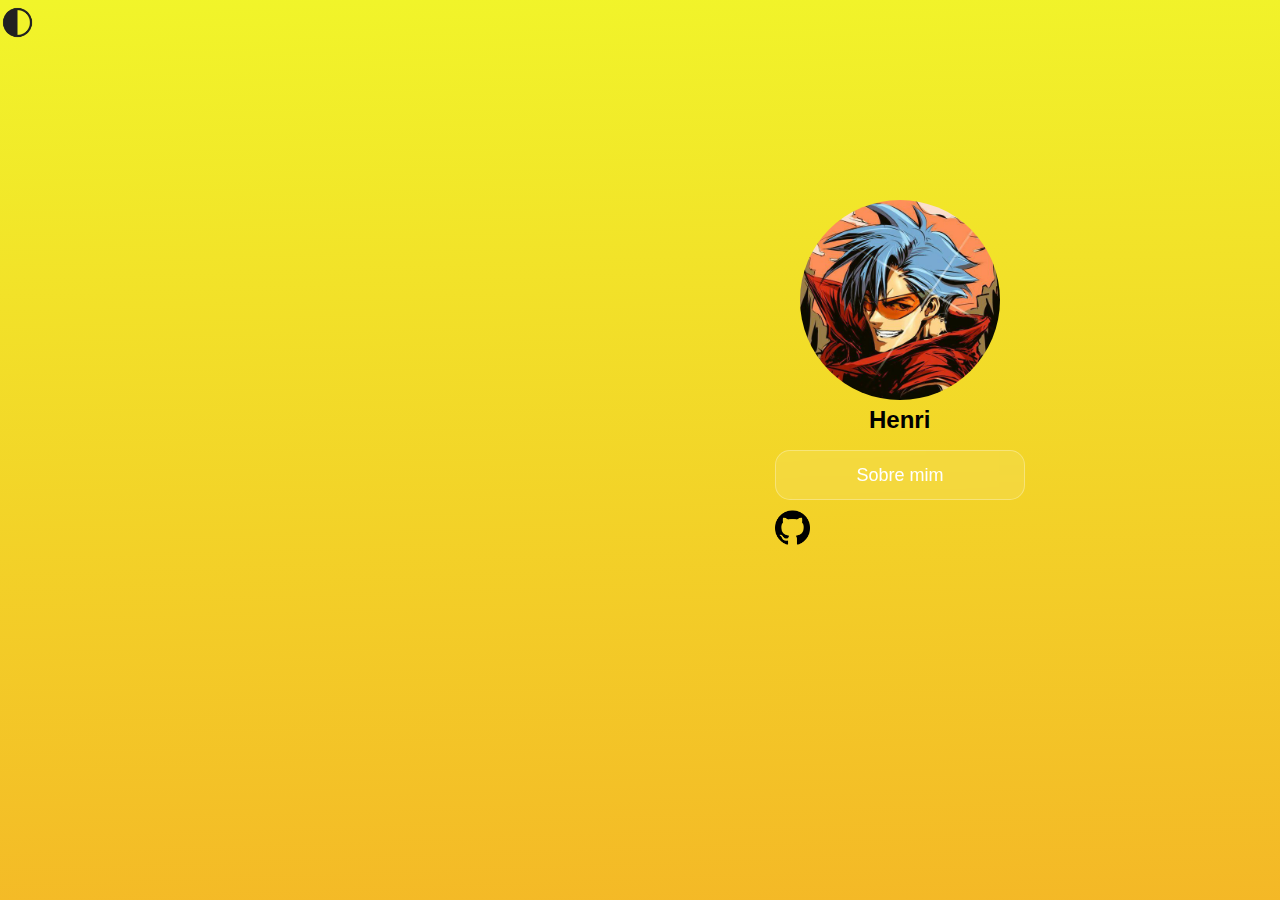
<file: index.html>
<!DOCTYPE html>
<html lang="en">
<head>
    <meta charset="UTF-8">
    <meta name="viewport" content="width=device-width, initial-scale=1.0">
    <link rel="stylesheet" href="css/stylesheet.css">
    <title>portfolio</title>
</head>
    <body>
        <div class="container1">
            <a href="https://github.com/hentZ1">
                <button class="btn1">
                    <img class="icon1" src="img/25231.png" alt="icon1">
                </button>
            </a>

            <a href="sobre_mim.html">
                <button class="btn2">
                    Sobre mim
                </button>
            </a>
        </div>

        <div class="container2">
            <h1 class="tittle1">Henri</h1>
            <img class="img1"src="img/0c063124ae1a90b9ad2c697687dd10a9.jpg" alt="Foto de Perfil">
        </div>

        <button id="theme-toggle" class="mode">
            <img class="icon2" src="img/dark_theme_regular_icon_204499.png" alt="">
        </button>

                <script>
                    const toggleBtn = document.getElementById("theme-toggle");
                    toggleBtn.addEventListener("click", () => {
                         document.body.classList.toggle("dark-mode");
                    });
            </script>
    </body>
</html>
</file>
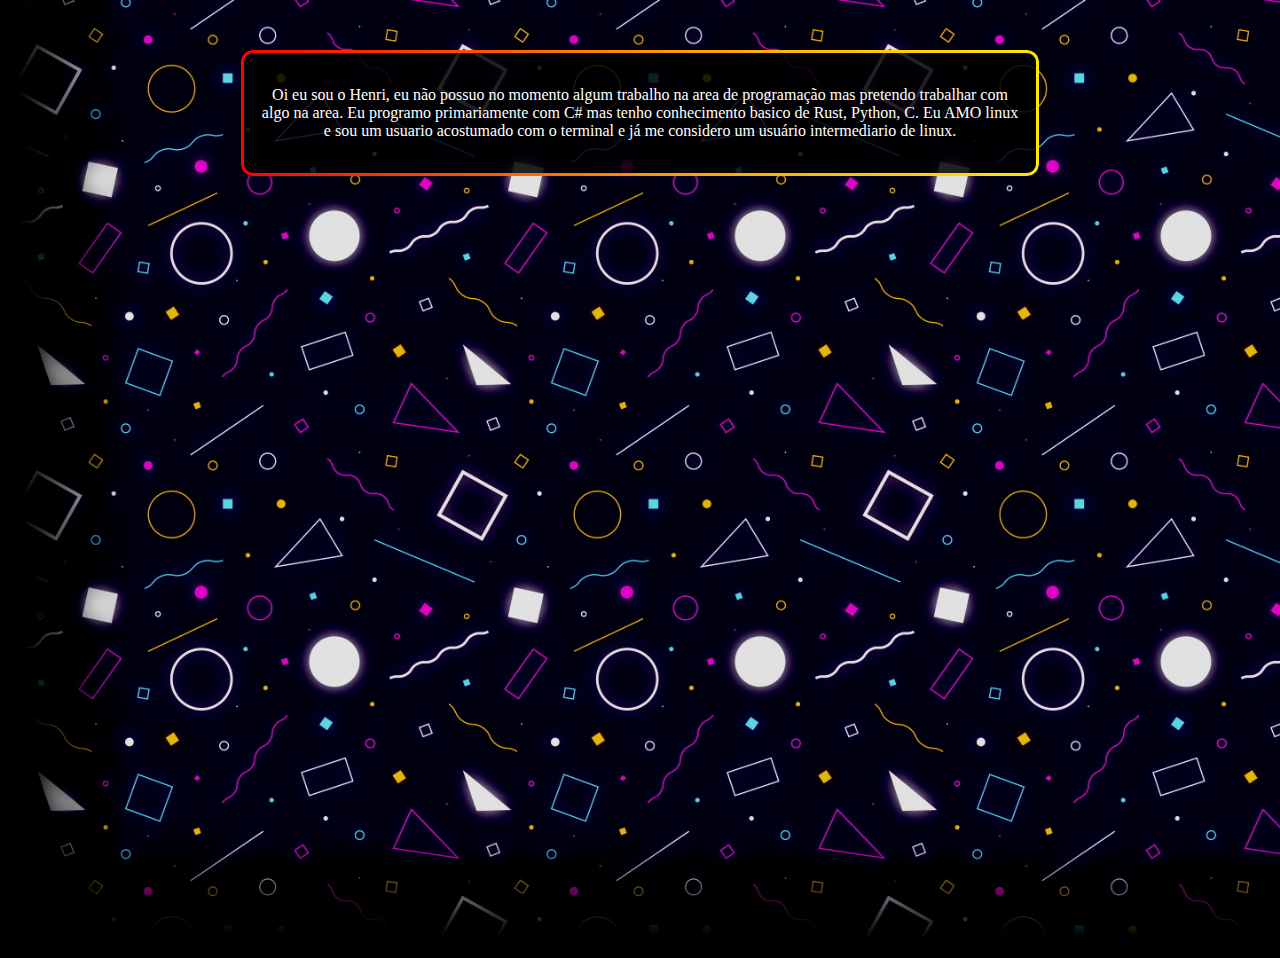
<file: sobre_mim.html>
<!DOCTYPE html>
<html lang="en">
<head>
    <meta charset="UTF-8">
    <meta name="viewport" content="width=device-width, initial-scale=1.0">
    <link rel="stylesheet" href="css/sobreMimStyle.css">
    <title>Sobre mim</title>
</head>
    <body>
        <div class="container1">
            <p class="paragrafh">
                Oi eu sou o Henri, eu não possuo no momento algum trabalho na area de programação mas pretendo trabalhar com algo na area.
                Eu programo primariamente com C# mas tenho conhecimento basico de Rust, Python, C. Eu AMO linux e sou um usuario acostumado com o terminal
                e já me considero um usuário intermediario de linux.
            </p>
        </div>
    </body>
</html>
</file>
<file: css/stylesheet.css>
body {
    background: linear-gradient(
        358deg,
        rgba(240, 12, 12, 1) 0%,
        rgba(247, 123, 35, 1) 50%,
        rgba(241, 245, 42, 1) 100%
    );
    background-size: 400% 400%;
    animation: gradientMove 8s ease infinite;
    height: 100vh;
    margin: 0;
}
@keyframes gradientMove {
    0% { background-position: 0% 50%; }
    50% { background-position: 100% 50%; }
    100% { background-position: 0% 50%; }
}
body.dark-mode {
    background: linear-gradient(
        358deg,
        rgba(4, 92, 181, 1) 0%,
        rgba(0, 63, 173, 1) 50%,
        rgba(1, 13, 66, 1) 100%
    );
    background-size: 400% 400%;
    animation: gradientMoveDark 10s ease infinite;
    color: white;
    transition: all 0.3s ease;
}
@keyframes gradientMoveDark {
    0% { background-position: 0% 50%; }
    50% { background-position: 100% 50%; }
    100% { background-position: 0% 50%; }
}
.top-bar{
    position: fixed;
      top: 0;
    left: 0;
    width: 100%;
    height: 50px;
    background: rgba(255, 255, 255, 0.2);
    backdrop-filter: blur(5px);
    -webkit-backdrop-filter: blur(5px);
    z-index: 1000;





}
.container1 .btn1{
    background: none;
    border: none;
    padding: 0;
    cursor: pointer;

}
.container1 .btn2{
     position: absolute;
    top: 450px;
    left: 775px;
    width: 250px;
    height: 50px;
    background: rgba(255, 255, 255, 0.1);
    border-radius: 15px;
    border: 1px solid rgba(255, 255, 255, 0.3);
    backdrop-filter: blur(10px);
    -webkit-backdrop-filter: blur(10px);
    padding: 10px 20px;
    color: white;
    font-size: 18px;
    cursor: pointer;
    transition: all 0.3s ease;
}

.btn-glass:hover {
    background: rgba(255, 255, 255, 0.2);
}
.container1 .icon1{
    position: absolute;
    top: 510px;
    left: 775px;
    width: 35px;
    height: auto;
}
.container2 .img1{
    position: absolute;
    top: 200px;
    left: 800px;
    width: 200px;
    height: 200px;
    border-radius: 50%;

}
.container2 .tittle1{
    position: absolute;
    top: 390px;
    left: 869px;
    font-family: 'Gill Sans', 'Gill Sans MT', Calibri, 'Trebuchet MS', sans-serif;
    font-size: x-large;

}
.mode{
    background: none;
    border: none;
    padding: 0;
    cursor: pointer;

}
.icon2{
    position: absolute;
    top: 5px;
    width: 35px;
    height: auto;
    z-index: 1001;

}
</file>
<file: css/sobreMimStyle.css>
body{
    background-image: url("../img/wp12249961.jpg");
    background-size: cover;
    height: 100vh;

}
.container1 {
    position: relative;
    background: rgba(0, 0, 0, 0.85); /* fundo da caixa */
    padding: 20px;
    margin: 50px auto;
    width: 60%;
    border-radius: 12px;
    color: white;
    text-align: center;
    z-index: 1;
}

/* Borda animada */
.container1::before {
    content: "";
    position: absolute;
    inset: 0; /* ocupa toda a área */
    padding: 3px; /* espessura da borda */
    border-radius: 12px;
    background: linear-gradient(
        90deg,
        red,
        orange,
        yellow,
        lime,
        cyan,
        blue,
        magenta,
        red
    );
    background-size: 400%;
    animation: rgbBorder 6s linear infinite;
    -webkit-mask:
        linear-gradient(#fff 0 0) content-box,
        linear-gradient(#fff 0 0);
    -webkit-mask-composite: xor; /* recorta o centro */
            mask-composite: exclude; /* para navegadores que suportam */
    z-index: -1;
}

/* Animação do gradiente */
@keyframes rgbBorder {
    0%   { background-position: 0% 50%; }
    100% { background-position: 400% 50%; }
}
.container1 .paragrafh{
    color: white;




}
</file>
